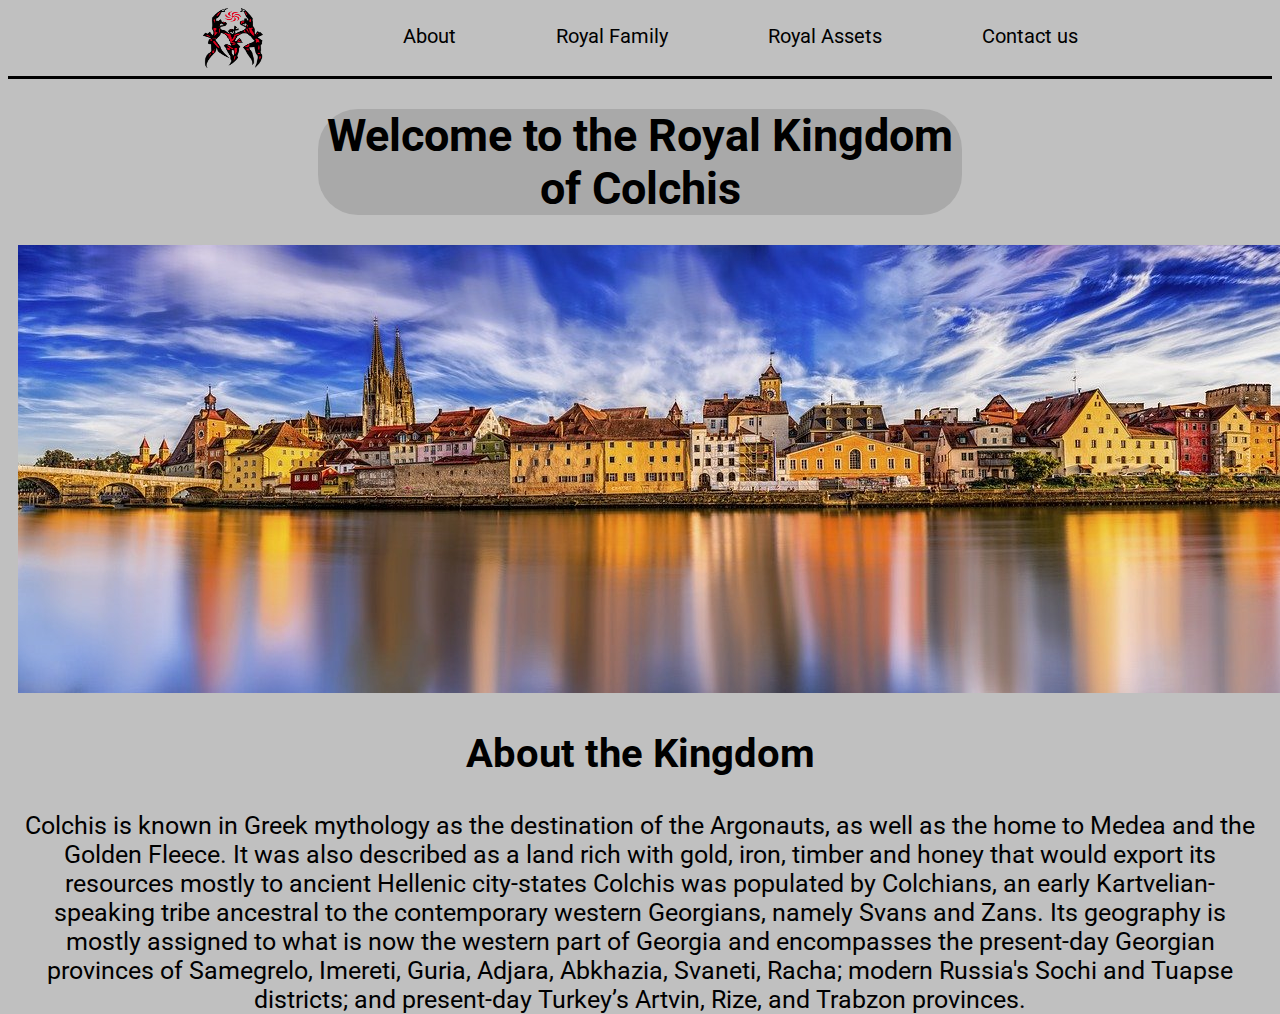
<file: tech challenge/index.html>
<!DOCTYPE html>
<html>
  <head>
    <meta charset="utf-8" />
    <meta name="viewport" content="width=device-width" />
    <link href="https://fonts.googleapis.com/css2?family=Roboto:wght@300&display=swap" rel="stylesheet">
    <link href="style.css" rel="stylesheet" type="text/css" />
    <title>Web Development Tech Challenge</title>
  </head>
  
  <body>
    <!--Content goes here-->
    <!-- Navigation Section-->
    <header>
      <div class="header">
        <img src="assets/Logo.png.png" alt="Logo" class="logo"/>
        <ul>
          <li><a href="index.html">About</a></li>
          <li><a href="royal-family.html">Royal Family</a></li>
          <li><a href="assets.html">Royal Assets</a></li>
          <li><a href="contact.html">Contact us</a></li>
        </ul>
      </div>
    </header>
  <hr>

    <!-- Hero Section -->
    <section id="hero">
        <h1>Welcome to the Royal Kingdom of Colchis</h1>
      <div class="colchis">
        <img src="assets/about.jpg" alt="Colchis" class="about">
      </div>
        <h2>About the Kingdom</h2>
        <p>Colchis is known in Greek mythology as the destination of the Argonauts, as well as the home to Medea and the Golden Fleece.
          It was also described as a land rich with gold, iron, timber and honey that would export its resources mostly to ancient Hellenic city-states
          Colchis was populated by Colchians, an early Kartvelian-speaking tribe ancestral to the contemporary western Georgians, namely Svans and Zans.
          Its geography is mostly assigned to what is now the western part of Georgia and encompasses the present-day Georgian provinces of Samegrelo, Imereti, Guria, Adjara, Abkhazia, Svaneti, Racha; modern Russia's Sochi and Tuapse districts; and present-day Turkey’s Artvin, Rize, and Trabzon provinces.
        </p>
    </section>
  </body>
</html>
</file>
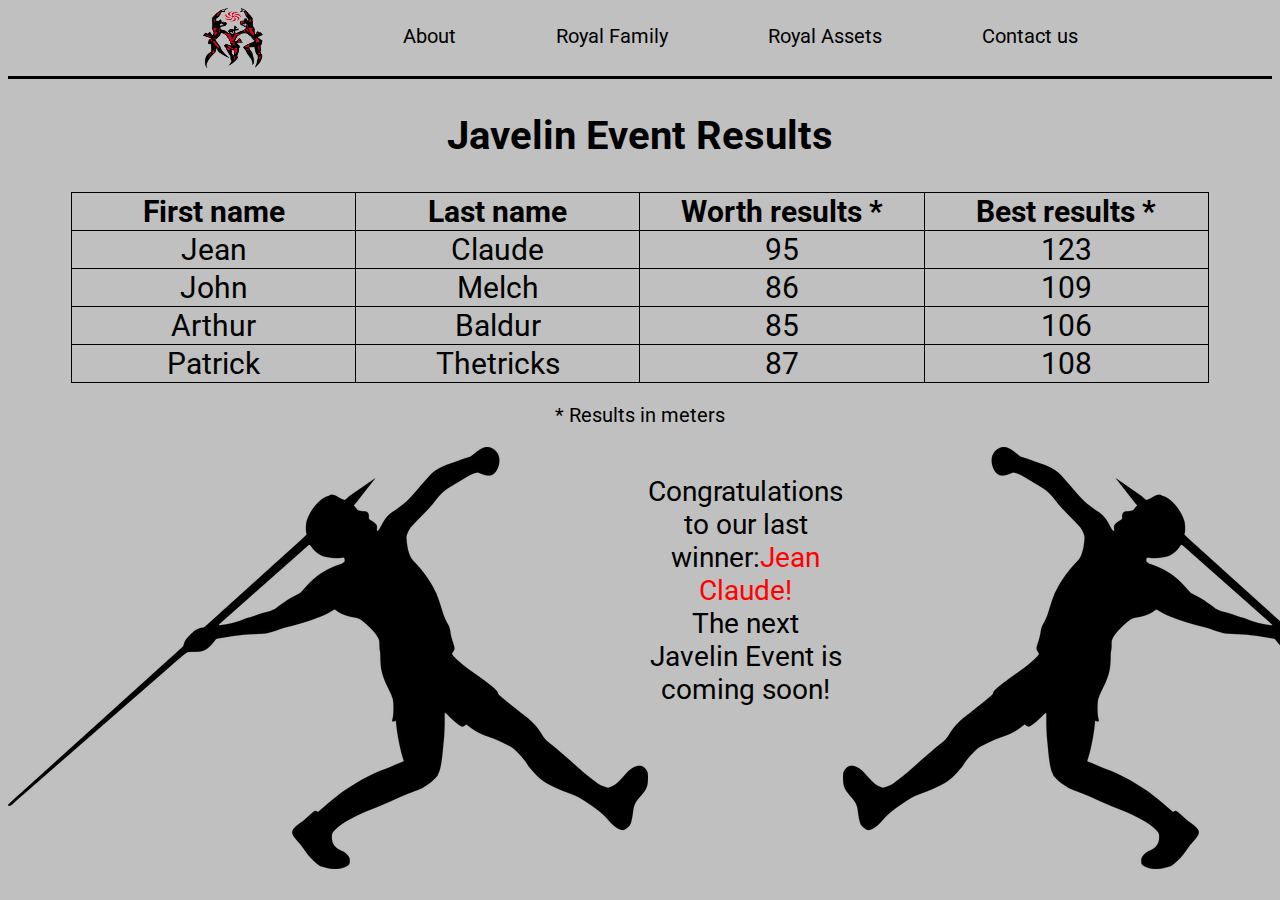
<file: tech challenge/assets.html>
<!DOCTYPE HTML>
<html>
    <head>
        <meta charset="utf-8"/>
        <meta name="viewport" content="width=device-width" />
        <link href="https://fonts.googleapis.com/css2?family=Roboto:wght@300&display=swap" rel="stylesheet">
        <title>Royal Assets</title>
        <link href="style.css" rel="stylesheet" type="text/css"/>
    </head>
    <body>
        <header>
            <div class="header">
              <img src="assets/Logo.png.png" alt="Logo" class="logo"/>
              <ul>
                <li><a href="index.html">About</a></li>
                <li><a href="royal-family.html">Royal Family</a></li>
                <li><a href="assets.html">Royal Assets</a></li>
                <li><a href="contact.html">Contact us</a></li>
              </ul>
            </div>
          </header>
          <hr>
    <!-- Add this to a seperate page, e.g. assets.html -->
			<!-- Javelin event results -->
            <h2>Javelin Event Results</h2>
        <div class="table">
          <table>
            <thead>
                <tr>
                  <th>First name</th>
                  <th>Last name</th>
                  <th>Worth results *</th>
                  <th>Best results *</th>
                </tr>
              </thead>
              <tbody>
                <tr>
                  <td>Jean</td>
                  <td>Claude</td>
                  <td>95</td>
                  <td>123</td>
                </tr>
                <tr>
                  <td>John</td>
                  <td>Melch</td>
                  <td>86</td>
                  <td>109</td>
                </tr>
                <tr>
                  <td>Arthur</td>
                  <td>Baldur</td>
                  <td>85</td>
                  <td>106</td>
                </tr>
                <tr>
                  <td>Patrick</td>
                  <td>Thetricks</td>
                  <td>87</td>
                  <td>108</td>
                </tr>
              </tbody>
          </table>
        </div>
        <div class="meter">
          <p>* Results in meters</p>
        </div>
        <div class="congrats">
          <img src="assets/javelinright.png" alt="Javelin">
          <p>Congratulations to our last winner:<span class="winner">Jean Claude!</span><br>
          The next Javelin Event is coming soon!</p>
          <img src="assets/javelinleft.png" alt="Javelin">
        </div>
    </body>
</html>
</file>
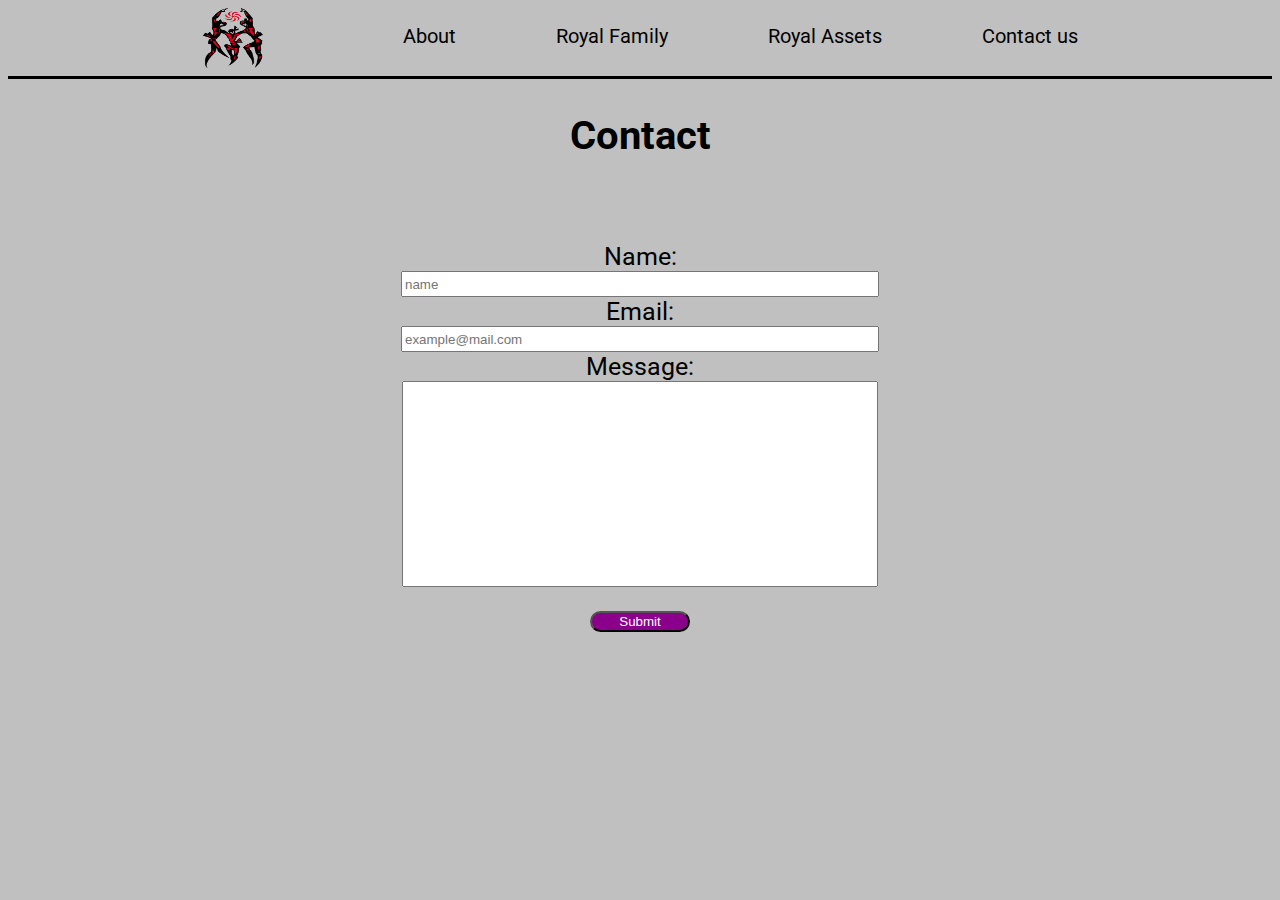
<file: tech challenge/contact.html>
<!DOCTYPE HTML>
<html>
    <head>
        <meta charset="utf-8"/>
        <meta name="viewport" content="width=device-width" />
        <link href="https://fonts.googleapis.com/css2?family=Roboto:wght@300&display=swap" rel="stylesheet">
        <title>Contact us</title>
        <link href="style.css" rel="stylesheet" type="text/css"/>
    </head>
    <body>
        <header>
            <div class="header">
              <img src="assets/Logo.png.png" alt="Logo" class="logo"/>
              <ul>
                <li><a href="index.html">About</a></li>
                <li><a href="royal-family.html">Royal Family</a></li>
                <li><a href="assets.html">Royal Assets</a></li>
                <li><a href="contact.html">Contact us</a></li>
              </ul>
            </div>
          </header>
          <hr>

    <!-- Add this to a seperate page, e.g. contact.html -->
    <!-- Contact the Royal Kingdom -->
        <section id="contact">
            <h2>Contact</h2>
            <form id="contactForm">
                <label for="name">Name:</label><br>
                <input type="text" id="name" name="name" value="" placeholder="name" required/><br>
                <label for="email">Email:</label><br>
                <input type="text" id="email" name="email" value="" placeholder="example@mail.com" required/><br>
                <label for="message">Message:</label><br>
                <textarea id="message" name="message" style="resize: none;"></textarea><br>
                <input type="submit" value="Submit"/>
            </form>
        </section>
        <script src="script.js"></script>
    </body>
</html>
</file>
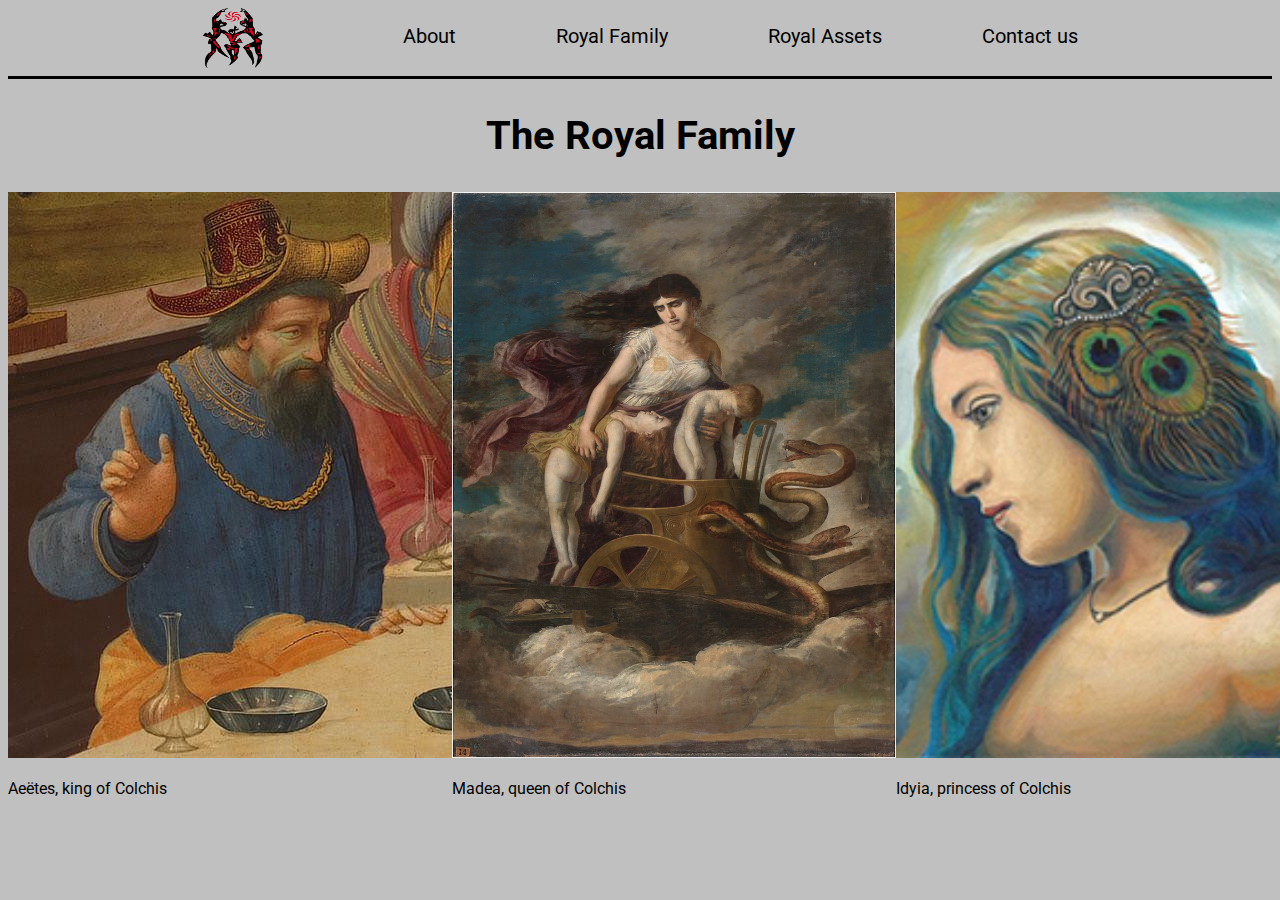
<file: tech challenge/royal-family.html>
<!DOCTYPE HTML>
<html>
    <head>
        <meta charset="utf-8"/>
        <meta name="viewport" content="width=device-width" />
        <link href="https://fonts.googleapis.com/css2?family=Roboto:wght@300&display=swap" rel="stylesheet">
        <title>Royal family</title>
        <link href="style.css" rel="stylesheet" type="text/css"/>
    </head>
    <body>
        <header>
            <div class="header">
              <img src="assets/Logo.png.png" alt="Logo" class="logo"/>
              <ul>
                <li><a href="index.html">About</a></li>
                <li><a href="royal-family.html">Royal Family</a></li>
                <li><a href="assets.html">Royal Assets</a></li>
                <li><a href="contact.html">Contact us</a></li>
              </ul>
            </div>
          </header>
          <hr>
 <!-- Add this to a seperate page, e.g. royal-family.html -->
            <!--Royal family page-->
            <section id="royal-family">
                <h2>The Royal Family</h2>
                <div class="royal">
                    <div>
                        <a href="https://en.wikipedia.org/wiki/Ae%C3%ABtes" target="_blank">
                        <img src="assets/aeetes.jpg" alt="Aeetes" class="aeetes"/></a>
                        <p>Aeëtes, king of Colchis</p>
                    </div>
                    <div> 
                        <a href="https://en.wikipedia.org/wiki/Medea" target="_blank">
                        <img src="assets/madea.jpg" alt="Madea" class="madea"/></a>
                        <p>Madea, queen of Colchis</p>
                    </div>
                    <div>
                        <a href="https://en.wikipedia.org/wiki/Idyia" target="_blank">
                        <img src="assets/idyia.png" alt="Idyia" class="idyia"/></a>
                        <p>Idyia, princess of Colchis</p>
                    </div>
                </div>
            </section>
        </body>
</html>
</file>
<file: tech challenge/style.css>
/*Body*/

body{
  background-color: silver;
  font-family: 'Roboto', sans-serif;
}

/*Titles*/

h1{
  text-align: center;
  font-size: 45px;
  background-color: darkgrey;
  margin-left: 300px;
  margin-right: 300px;
  border-radius: 40px;
}

h2{
  text-align: center;
  font-size: 40px;
}

/*Logo*/

.logo{
   width: 60px;
   height: 60px;
}

/*Section hero*/

#hero {
  height: 100px;
  margin: 10px;
}

#hero p{
  text-align: center;
  font-size: 25px;
}

/*Navbar*/

.header{
  display: flex;
  justify-content: center; 
  width: 100%;
}

.header ul{
  list-style: none;
  display: flex;
  justify-content: space-around;
}

.header ul li{
  margin-left: 100px;
}

.header a:hover{
  color: white;
}

a {
  text-decoration: none;
  color: black;
  font-size: 20px;
}

/*Royal family page*/

.royal{
  display: flex;
  justify-content: space-around;
}

.madea{
width: 444px;
height: 566px;
}

.idyia{
  width: 444px;
  height: 566px;
}

/*Contact page*/

#contact{
  text-align: center;
}

#contactForm {
padding: 50px;
}

#name{
  width: 470px;
  height: 20px;
}

label{
  font-size: 25px;
}

#email{
  width: 470px;
  height: 20px;
}

#message{
  width: 470px;
  height: 200px;
}

/*Submit button*/

input[type="submit"]{
  background-color: darkmagenta;
  color: white;
  margin-top: 20px;
  border-radius: 30px;
  width: 100px;
  cursor: pointer;
}
input[type="submit"]:hover{
  background-color: brown;
}

/*Seperation bar*/

hr{
  background-color: black;
  border: none;
  height: 3px;
}

/*Div Colchis picture*/

.colchis{
  text-align: center;
}

/*Javelin event results table*/

table{
  margin: auto;
  font-size: 30px;
  border-collapse: collapse;
  width: 90%;
 }

 th{
   border: 1px solid black;
   width: 20%;
 }

 td{
   border: 1px solid black;
   width: 20%;
   text-align: center;
 }


/*Javelin results page*/

.meter{
  text-align: center;
  font-size: 20px;
}

.congrats{
  display: flex;
  justify-content: space-around;
  text-align: center;
  font-size: 28px;
}

.winner{
  color: red;
}
</file>
